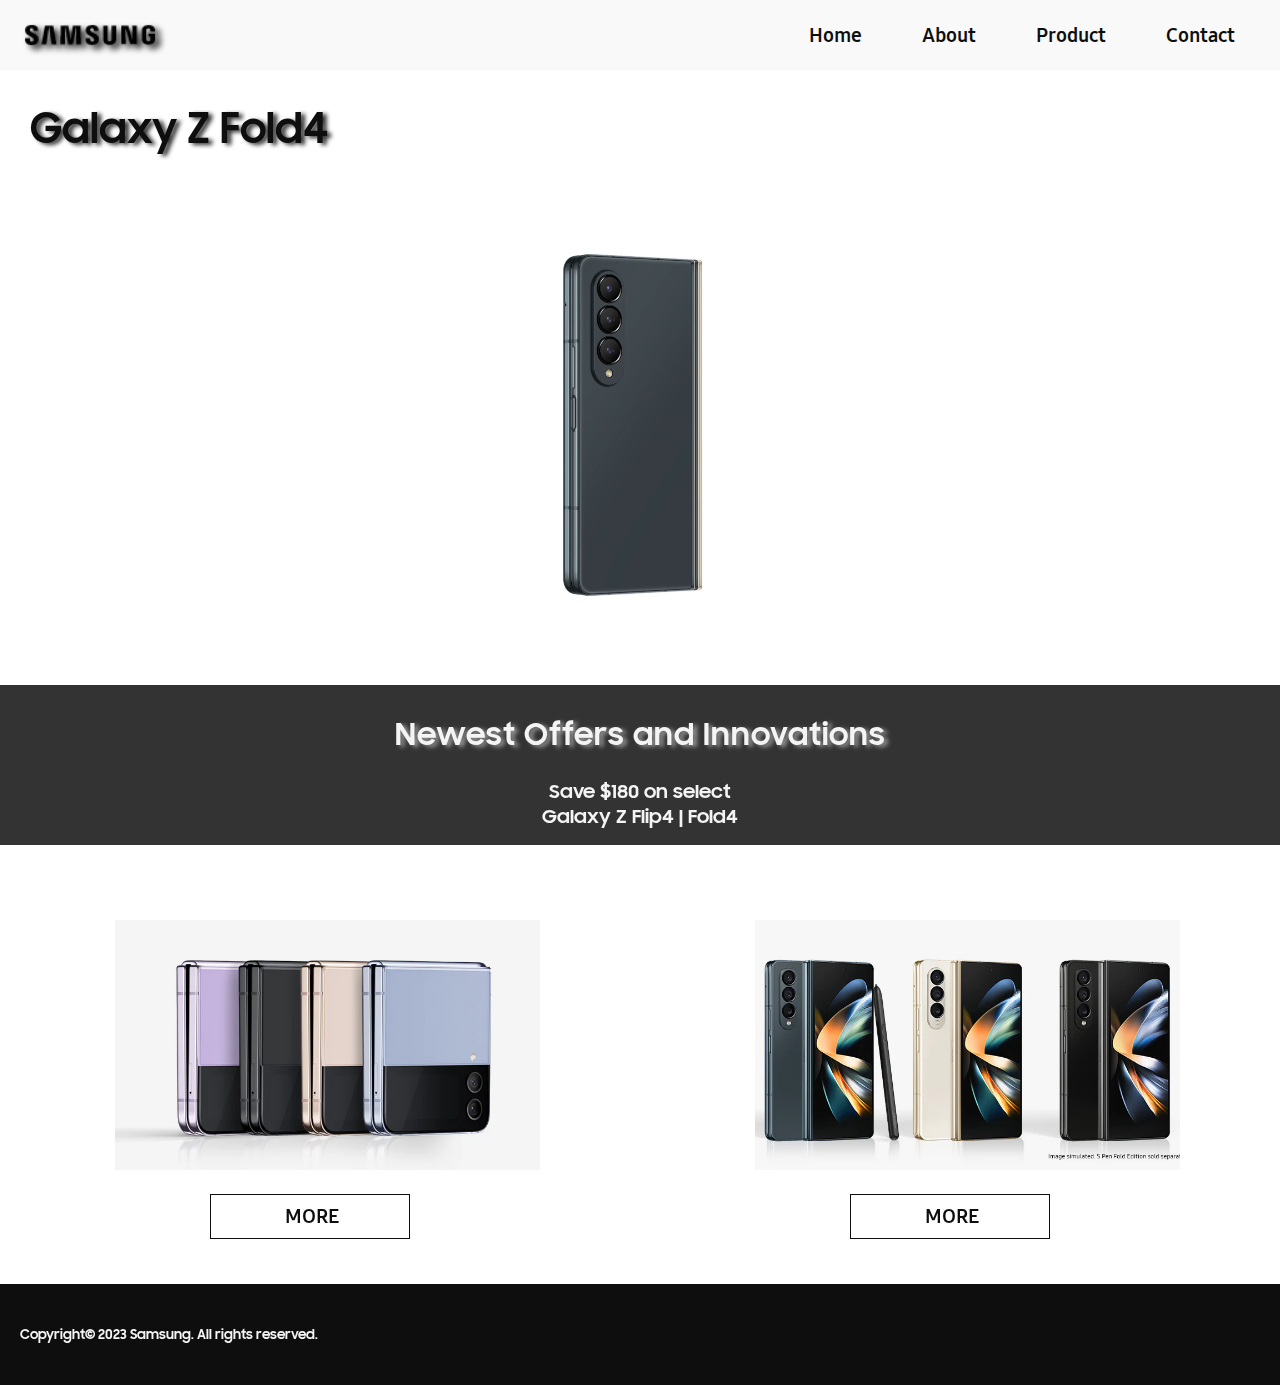
<file: index.html>
<!doctype html>
<html lang="en">
<head>
  <meta charset="utf-8">
  <meta name="viewport" content="width=device-width, initial-scale=1">
  <title>SAMSUNG - Home</title>
  <meta name="description" content="">
  <meta name="robots" content="noindex, nofollow">
  <link rel="icon" href="./img/favicon.ico" type="image/x-icon" />
  <!--  CSS file  -->
  <link rel="stylesheet" href="./css/style.css">
  <!-- Google fonts -->
  <link rel="preconnect" href="https://fonts.googleapis.com"><link rel="preconnect" href="https://fonts.gstatic.com" crossorigin><link href="https://fonts.googleapis.com/css2?family=Poppins:wght@400;700&family=Raleway:wght@400;500;700&display=swap" rel="stylesheet">
</head>
<body>
<header>
  <!-- Desktop Header -->
  <div class="desktop-nav">
    <div class="logo-container">
      <a href="index.html"><img src="./img/logo.png" alt="header logo"></a>
    </div>
    <nav>
      <menu>
        <li><a href="index.html">Home</a></li>
        <li><a href="about.html">About</a></li>
        <li><a href="product.html">Product</a></li>
        <li><a href="contact.html">Contact</a></li>
      </menu>
    </nav>
  </div>
  <div class="mobile-nav">
    <input id="burger" type="checkbox">
    <label for="burger">
      <span></span>
      <span></span>
      <span></span>
    </label>
    <nav>
      <div>
        <a href="index.html"><img src="./img/logo.png" alt="header logo"></a>
      </div>
      <menu>
        <li><a href="index.html">Home</a></li>
        <li><a href="about.html">About</a></li>
        <li><a href="product.html">Product</a></li>
        <li><a href="contact.html">Contact</a></li>
      </menu>
    </nav>
  </div>
</header>
<main>
  <section class="video-masthead">
    <video id="background-video" autoplay loop muted onloadstart="this.playbackRate = 0.5;">
      <source src="./video/Fold4.mp4" type="video/mp4">
    </video>
    <h1>Galaxy Z Fold4</h1>
  </section>
  <section class="introduction">
    <div>
      <h2>Newest Offers and Innovations</h2>
      <h3>Save $180 on select<br>Galaxy Z Flip4 | Fold4</h3>
    </div>
    <div>
      <div>
        <div>
          <img src="./img/Flip4.webp" alt="Flip4">
        </div>
        <div class="btn-container">
          <a href="product.html#product1" class="btn svg-btn">
            <svg>
              <rect x="0" y="0" fill="none" width="100%" height="100%"/>
            </svg>
            MORE
          </a>
        </div>
      </div>
      <div>
        <div>
          <img src="./img/Fold4.webp" alt="Fold4">
        </div>
        <div class="btn-container">
          <a href="product.html#product2" class="btn svg-btn">
            <svg>
              <rect x="0" y="0" fill="none" width="100%" height="100%"/>
            </svg>
            MORE
          </a>
        </div>
      </div>
    </div>
  </section>
</main>
<footer>
  <h5>Copyright© 2023 Samsung. All rights reserved.</h5>
</footer>
</body>
</html>
</file>
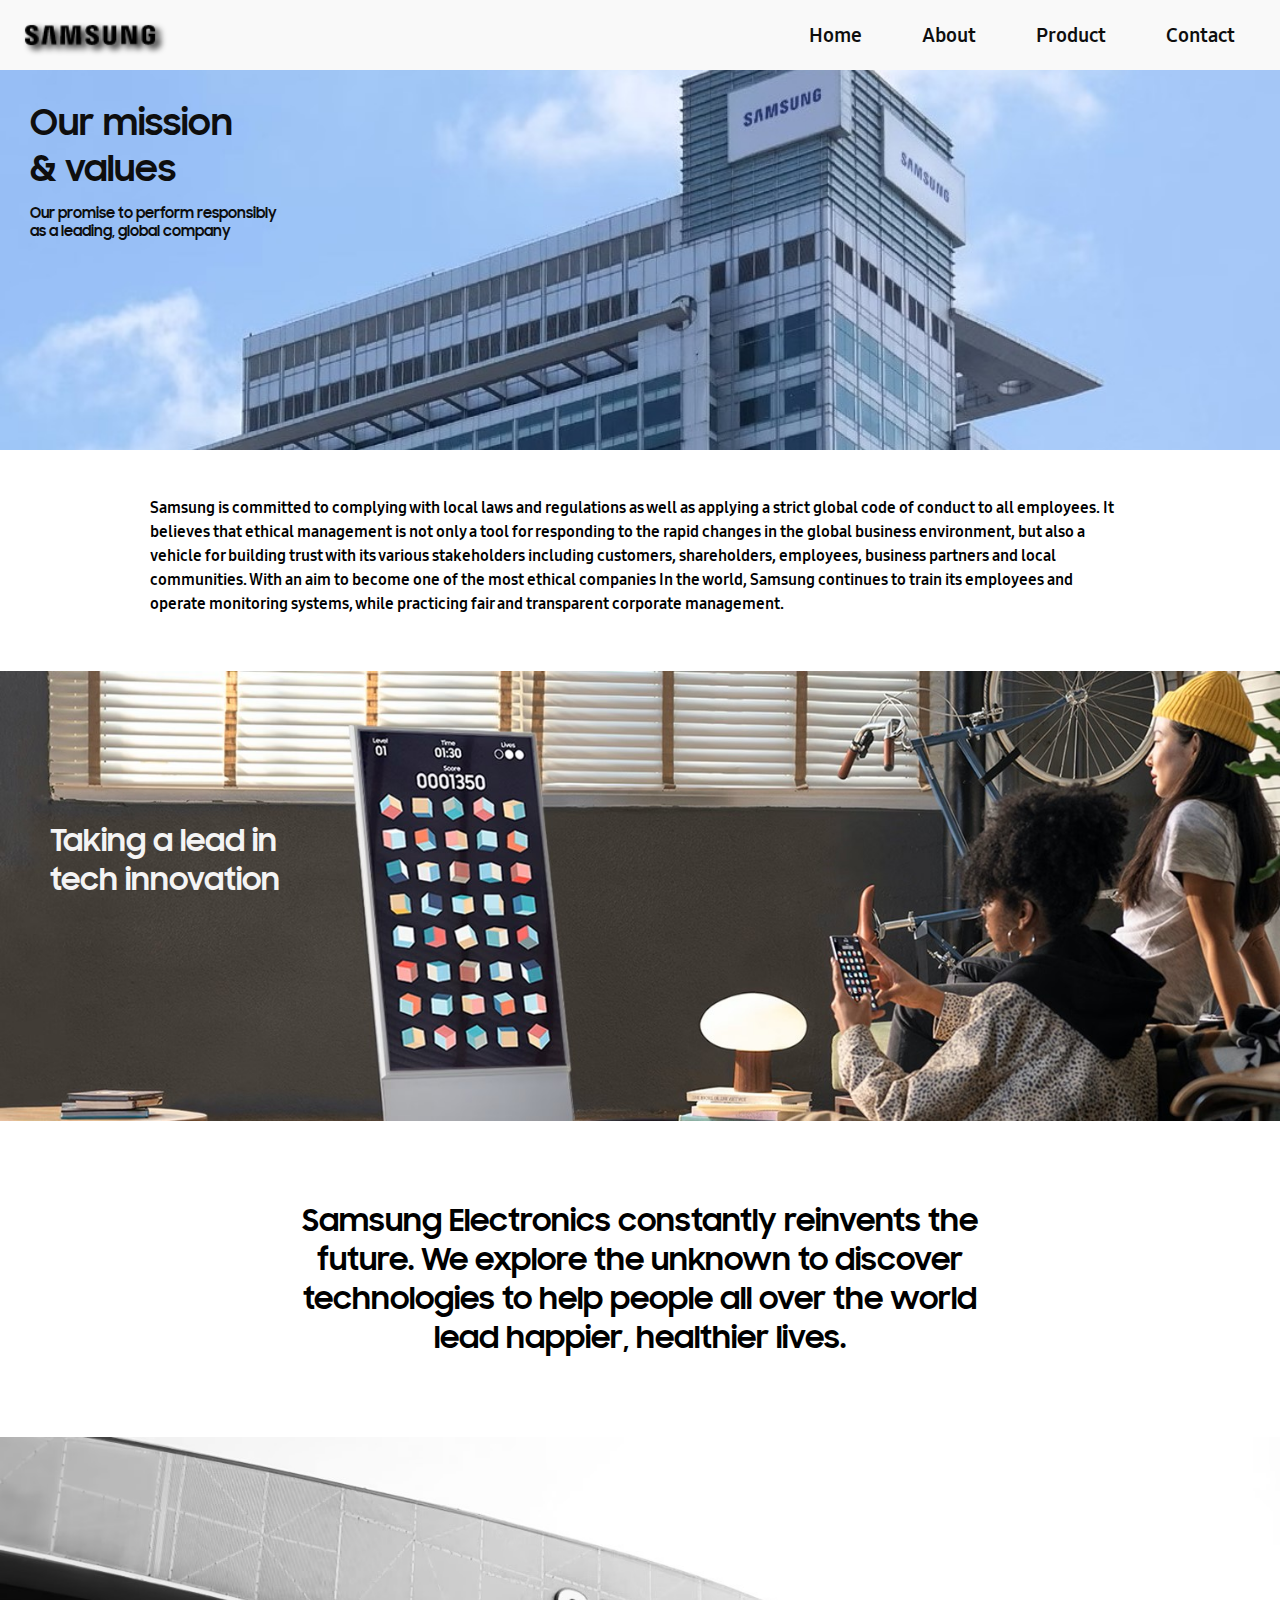
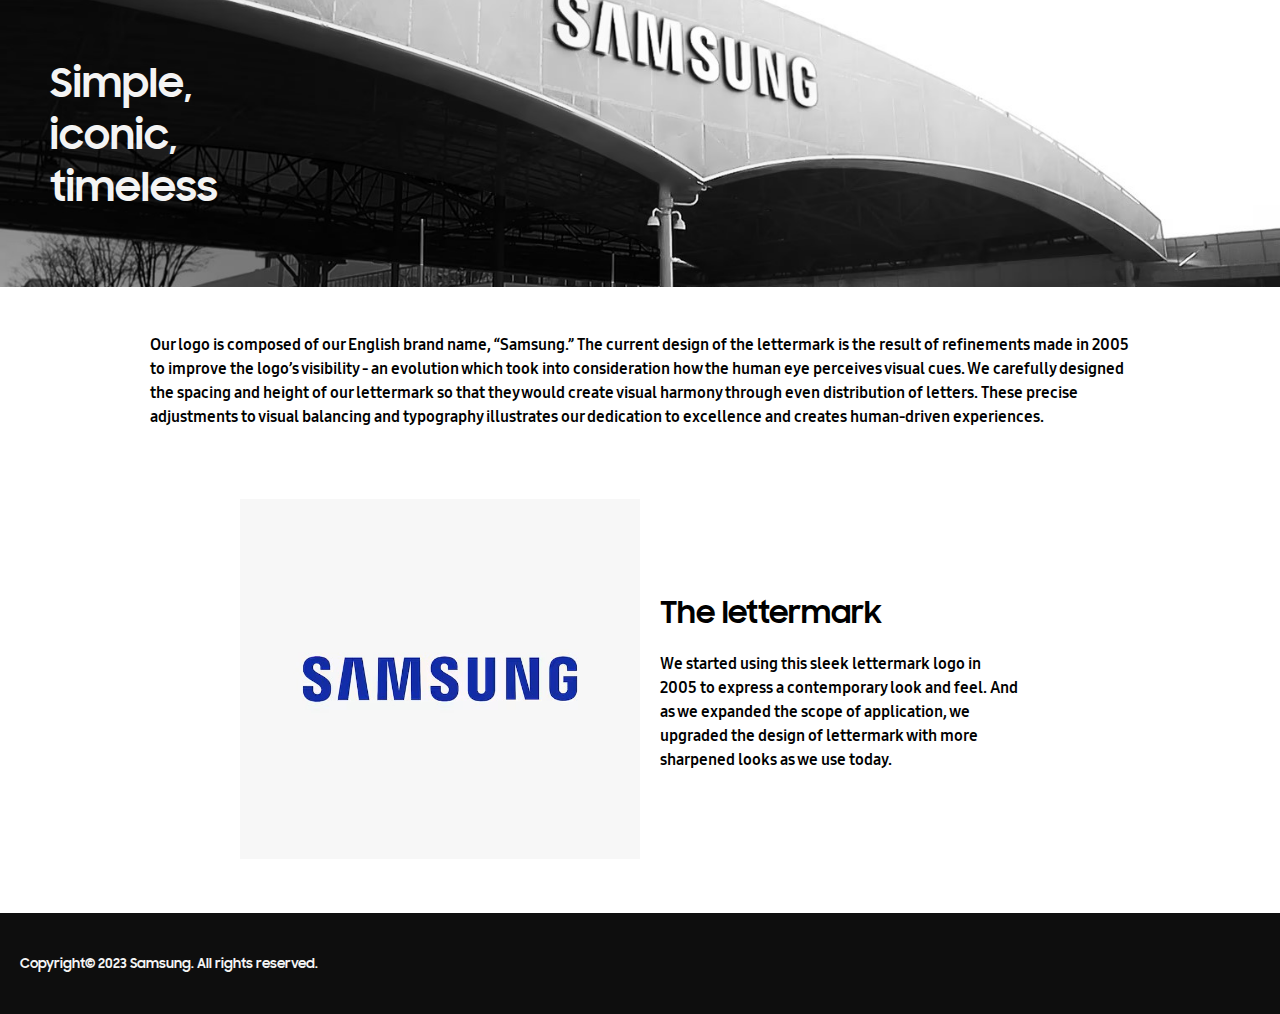
<file: about.html>
<!doctype html>
<html lang="en">
<head>
  <meta charset="utf-8">
  <meta name="viewport" content="width=device-width, initial-scale=1">
  <title>SAMSUNG - About</title>
  <meta name="description" content="">
  <meta name="robots" content="noindex, nofollow">
  <link rel="icon" href="./img/favicon.ico" type="image/x-icon" />
  <!--  CSS file  -->
  <link rel="stylesheet" href="./css/style.css">
  <!-- Google fonts -->
  <link rel="preconnect" href="https://fonts.googleapis.com"><link rel="preconnect" href="https://fonts.gstatic.com" crossorigin><link href="https://fonts.googleapis.com/css2?family=Poppins:wght@400;700&family=Raleway:wght@400;500;700&display=swap" rel="stylesheet">
</head>
<body>
<header>
  <!-- Desktop Header -->
  <div class="desktop-nav">
    <div class="logo-container">
      <a href="index.html"><img src="./img/logo.png" alt="header logo"></a>
    </div>
    <nav>
      <menu>
        <li><a href="index.html">Home</a></li>
        <li><a href="about.html">About</a></li>
        <li><a href="product.html">Product</a></li>
        <li><a href="contact.html">Contact</a></li>
      </menu>
    </nav>
  </div>
  <div class="mobile-nav">
    <input id="burger" type="checkbox">
    <label for="burger">
      <span></span>
      <span></span>
      <span></span>
    </label>
    <nav>
      <div>
        <a href="index.html"><img src="./img/logo.png" alt="header logo"></a>
      </div>
      <menu>
        <li><a href="index.html">Home</a></li>
        <li><a href="about.html">About</a></li>
        <li><a href="product.html">Product</a></li>
        <li><a href="contact.html">Contact</a></li>
      </menu>
    </nav>
  </div>
</header>
<main>
  <section class="about_intro">
    <div>
      <h1>Our mission<br>& values</h1>
      <h2>Our promise to perform responsibly<br>as a leading, global company</h2>
    </div>
  </section>
  <section class="about_info">
    <div>
      <p>Samsung is committed to complying with local laws and regulations as well as applying a strict global code of conduct to all employees. It believes that ethical management is not only a tool for responding to the rapid changes in the global business environment, but also a vehicle for building trust with its various stakeholders including customers, shareholders, employees, business partners and local communities. With an aim to become one of the most ethical companies In the world, Samsung continues to train its employees and operate monitoring systems, while practicing fair and transparent corporate management.</p>
    </div>
  </section>
  <section class="about_business">
    <h2>Taking a lead in<br>tech innovation</h2>
  </section>
  <section class="about_info">
    <div>
      <h3>Samsung Electronics constantly reinvents the<br>
        future. We explore the unknown to discover<br>
        technologies to help people all over the world<br>
        lead happier, healthier lives.</h3>
    </div>
  </section>
  <section class="about_logo">
    <h2>Simple,<br>iconic,<br>timeless</h2>
  </section>
  <section class="about_info">
    <div>
      <p>Our logo is composed of our English brand name, “Samsung.”
        The current design of the lettermark is the result of refinements made in 2005 to improve the logo’s visibility - an evolution which took into consideration how the human eye perceives visual cues. We carefully designed the spacing and height of our lettermark so that they would create visual harmony through even distribution of letters. These precise adjustments to visual balancing and typography illustrates our dedication to excellence and creates human-driven experiences.</p>
    </div>
    <div class="about_lettermark">
      <div>
        <div>
          <img src="./img/lettermark.jpg" alt="lettermark">
        </div>
        <div>
          <h4>The lettermark</h4>
          <p>We started using this sleek lettermark logo in 2005 to express a contemporary look and feel. And as we expanded the scope of application, we upgraded the design of lettermark with more sharpened looks as we use today.</p>
        </div>
      </div>
    </div>
  </section>
</main>
<footer>
  <h5>Copyright© 2023 Samsung. All rights reserved.</h5>
</footer>
</body>
</html>
</file>
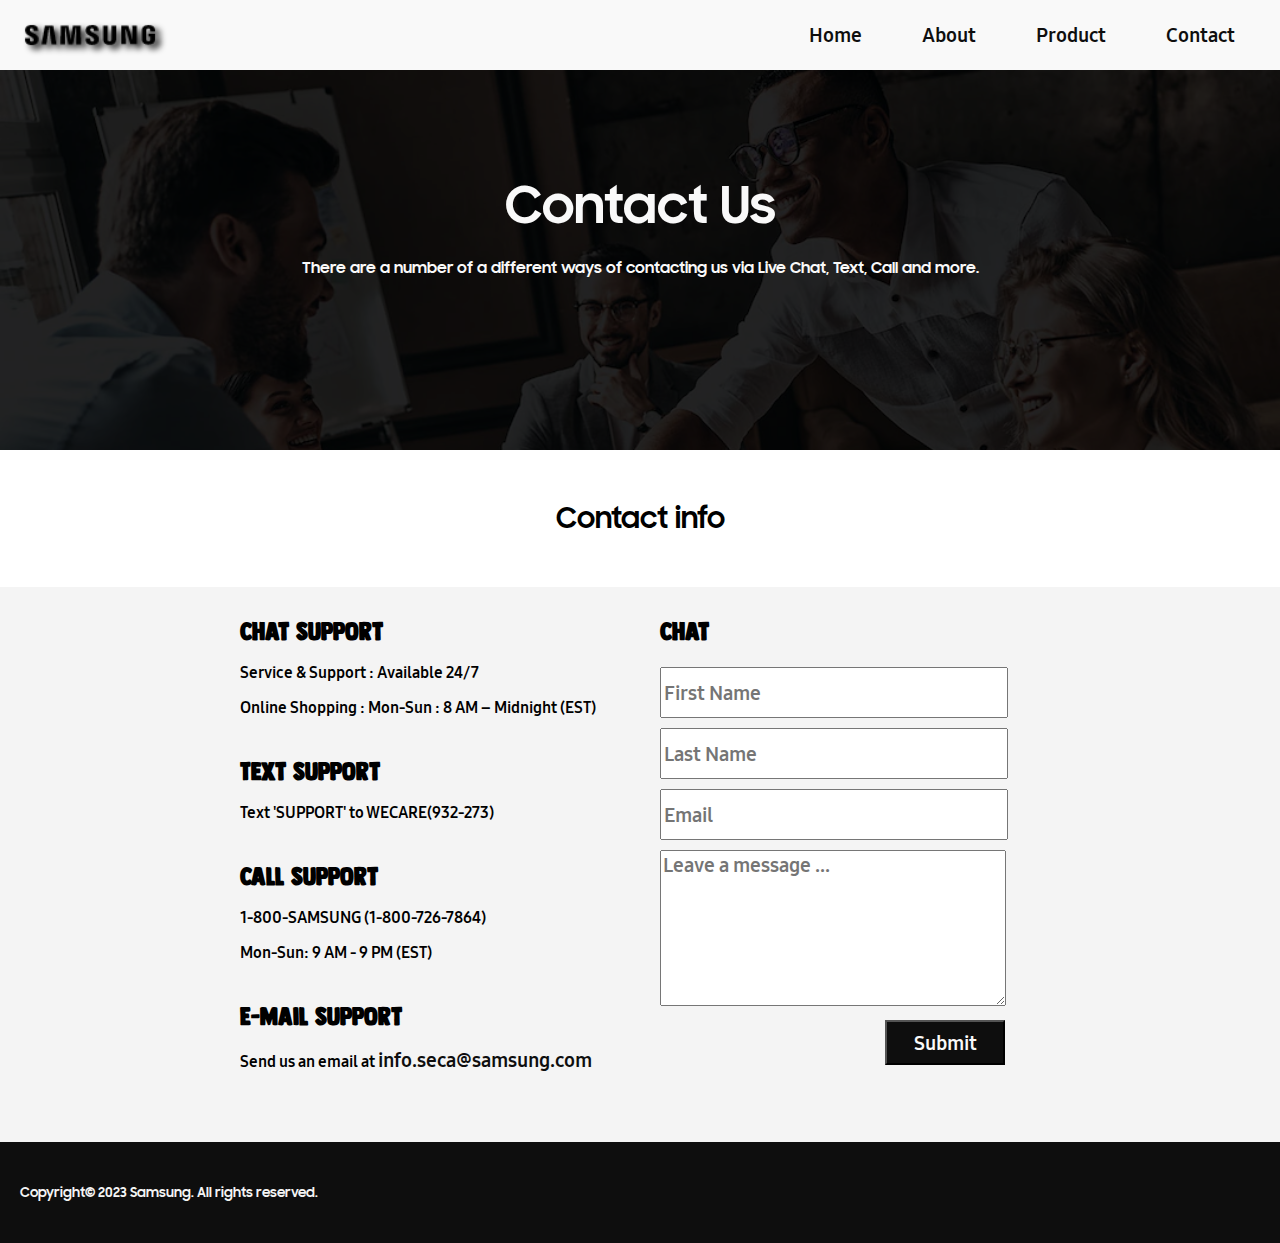
<file: contact.html>
<!doctype html>
<html lang="en">
<head>
    <meta charset="utf-8">
    <meta name="viewport" content="width=device-width, initial-scale=1">
    <title>SAMSUNG - About</title>
    <meta name="description" content="">
    <meta name="robots" content="noindex, nofollow">
    <link rel="icon" href="./img/favicon.ico" type="image/x-icon" />
    <!--  CSS file  -->
    <link rel="stylesheet" href="./css/style.css">
    <!-- Google fonts -->
    <link rel="preconnect" href="https://fonts.googleapis.com"><link rel="preconnect" href="https://fonts.gstatic.com" crossorigin><link href="https://fonts.googleapis.com/css2?family=Poppins:wght@400;700&family=Raleway:wght@400;500;700&display=swap" rel="stylesheet">
</head>
<body>
<header>
    <!-- Desktop Header -->
    <div class="desktop-nav">
        <div class="logo-container">
            <a href="index.html"><img src="./img/logo.png" alt="header logo"></a>
        </div>
        <nav>
            <menu>
                <li><a href="index.html">Home</a></li>
                <li><a href="about.html">About</a></li>
                <li><a href="product.html">Product</a></li>
                <li><a href="contact.html">Contact</a></li>
            </menu>
        </nav>
    </div>
    <div class="mobile-nav">
        <input id="burger" type="checkbox">
        <label for="burger">
            <span></span>
            <span></span>
            <span></span>
        </label>
        <nav>
            <div>
                <a href="index.html"><img src="./img/logo.png" alt="header logo"></a>
            </div>
            <menu>
                <li><a href="index.html">Home</a></li>
                <li><a href="about.html">About</a></li>
                <li><a href="product.html">Product</a></li>
                <li><a href="contact.html">Contact</a></li>
            </menu>
        </nav>
    </div>
</header>
<main>
    <section class="contact_intro">
        <div>
            <h1>Contact Us</h1>
            <h2>There are a number of a different ways of contacting us via Live Chat, Text, Call and more.</h2>
        </div>
    </section>
    <section class="contact_info">
        <h2>Contact info</h2>
        <div class="contacts">
            <div>
                <div>
                    <h4>Chat Support</h4>
                    <p>Service & Support : Available 24/7</p>
                    <p>Online Shopping : Mon-Sun : 8 AM – Midnight (EST)</p>
                </div>
                <div>
                    <h4>Text Support</h4>
                    <p>Text 'SUPPORT' to WECARE(932-273)</p>
                </div>
                <div>
                    <h4>Call Support</h4>
                    <p>1-800-SAMSUNG (1-800-726-7864)</p>
                    <p>Mon-Sun: 9 AM - 9 PM (EST)</p>
                </div>
                <div>
                    <h4>E-mail Support</h4>
                    <p>Send us an email at <a href="mailto:info.seca@samsung.com">info.seca@samsung.com</a></p>
                </div>
            </div>
            <div>
                <h4>Chat</h4>
                <form action="" method="post">
                    <div>
                        <input type="text" name="fname" placeholder="First Name" required>
                    </div>
                    <div>
                        <input type="text" name="lname" placeholder="Last Name" required>
                    </div>
                    <div>
                        <input type="email" name="email" placeholder="Email" required>
                    </div>
                    <div>
                        <textarea name="message" placeholder="Leave a message ..." required></textarea>
                    </div>
                    <div id="divSubmit">
                        <input type="submit" value="Submit" name="submit">
                    </div>
                </form>
            </div>
        </div>
    </section>
</main>
<footer>
    <h5>Copyright© 2023 Samsung. All rights reserved.</h5>
</footer>
</body>
</html>
</file>
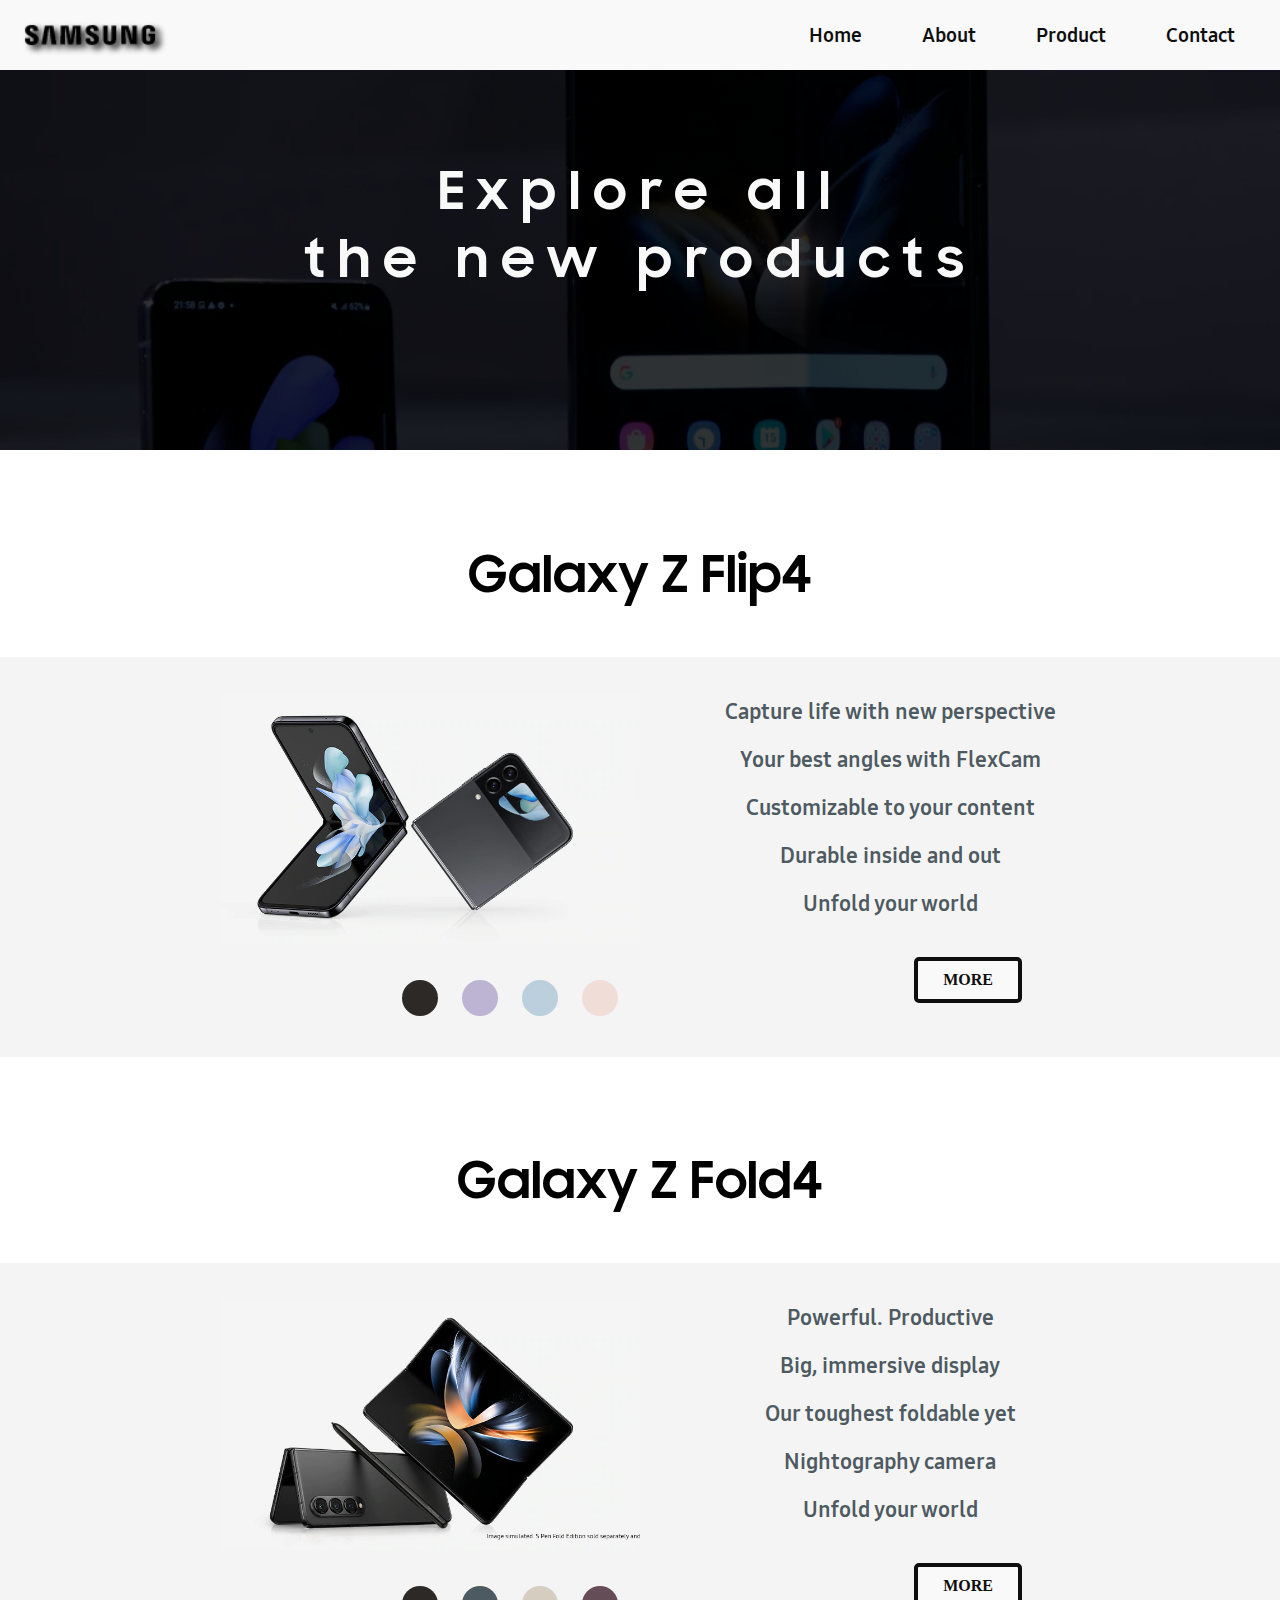
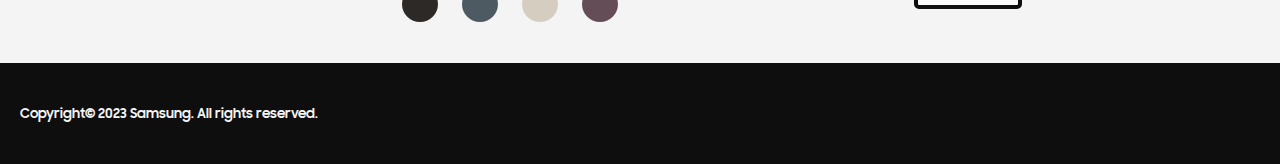
<file: product.html>
<!doctype html>
<html lang="en">
<head>
    <meta charset="utf-8">
    <meta name="viewport" content="width=device-width, initial-scale=1">
    <title>SAMSUNG - Product</title>
    <meta name="description" content="">
    <meta name="robots" content="noindex, nofollow">
    <link rel="icon" href="./img/favicon.ico" type="image/x-icon" />
    <!--  CSS file  -->
    <link rel="stylesheet" href="./css/style.css">
    <!-- Google fonts -->
    <link rel="preconnect" href="https://fonts.googleapis.com"><link rel="preconnect" href="https://fonts.gstatic.com" crossorigin><link href="https://fonts.googleapis.com/css2?family=Poppins:wght@400;700&family=Raleway:wght@400;500;700&display=swap" rel="stylesheet">
</head>
<body>
<header>
    <!-- Desktop Header -->
    <div class="desktop-nav">
        <div class="logo-container">
            <a href="index.html"><img src="./img/logo.png" alt="header logo"></a>
        </div>
        <nav>
            <menu>
                <li><a href="index.html">Home</a></li>
                <li><a href="about.html">About</a></li>
                <li><a href="product.html">Product</a></li>
                <li><a href="contact.html">Contact</a></li>
            </menu>
        </nav>
    </div>
    <div class="mobile-nav">
        <input id="burger" type="checkbox">
        <label for="burger">
            <span></span>
            <span></span>
            <span></span>
        </label>
        <nav>
            <div>
                <a href="index.html"><img src="./img/logo.png" alt="header logo"></a>
            </div>
            <menu>
                <li><a href="index.html">Home</a></li>
                <li><a href="about.html">About</a></li>
                <li><a href="product.html">Product</a></li>
                <li><a href="contact.html">Contact</a></li>
            </menu>
        </nav>
    </div>
</header>
<main>
    <section class="product_intro">
        <div>
            <h1>Explore all<br>the new products</h1>
        </div>
    </section>
    <section class="product_info">
        <div id="product1">
            <h2>Galaxy Z Flip4</h2>
        </div>
        <div class="product_show">
            <div>
                <img id="flip_img" src="./img/Flip4_Graphite_PC.webp" alt="Flip4">
                <div class="product_color">
                    <input type="radio" name="product_color1" id="graphite">
                    <input type="radio" name="product_color1" id="boraPurple">
                    <input type="radio" name="product_color1" id="blue">
                    <input type="radio" name="product_color1" id="pinkGold">
                    <label class="phantomBlack" id="graphiteLabel" for="graphite"><li></li></label>
                    <label class="boraPurple" id="boraPurpleLabel" for="boraPurple"><li></li></label>
                    <label class="blue" id="blueLabel" for="blue"><li></li></label>
                    <label class="pinkGold" id="pinkGoldLabel" for="pinkGold"><li></li></label>
                </div>
            </div>
            <div class="product_content">
                <div>
                    <p>Capture life with new perspective</p>
                    <p>Your best angles with FlexCam</p>
                    <p>Customizable to your content</p>
                    <p>Durable inside and out</p>
                    <p>Unfold your world</p>
                </div>
                <div class="btn-container">
                    <span class="btn" id="btn_more1">MORE</span>
                </div>
            </div>
        </div>
        <div id="product1_more">
            <div>
                <div>
                    <h2>The phone that<br>claps back</h2>
                </div>
                <div>
                    <h3>Meet the new neutrals</h3>
                    <p>Choose a colour that goes with everything — but looks like nothing else. A hazy finish on the glass creates a soft contrast to the high-shine, glossy metal frame. Select from four shades: Bora Purple, Graphite, Pink Gold and Blue.</p>
                </div>
                <div>
                    <img src="./img/Flip4.webp" alt="Flip4">
                </div>
                <div>
                    <h2>Withstands<br>drips and drops</h2>
                </div>
                <div>
                    <h3>Flipping strong</h3>
                    <p>From the inside out, Galaxy Z Flip4 is made to be durable with exclusive Corning® Gorilla® Glass Victus®+. And the hinge is protected by Armor Aluminum.</p>
                </div>
                <div>
                    <h3>Still unafraid of water</h3>
                    <p>Water you worried about? These are the world’s first water-resistant foldable smartphones.7 It can hang out in 1.5 meters of water for up to 30 minutes without breaking a sweat.</p>
                </div>
                <div id="wdad"></div>
                <div>
                    <h2>Flex your<br>photo skills</h2>
                </div>
                <div id="ps">
                    <div>
                        <img src="./img/galaxy-z-flip4_highlights5.webp" alt="Flip4 highlights">
                    </div>
                    <div>
                        <h3>Live your best nightlife</h3>
                        <p>The night just got brighter with Nightography on the Rear Camera. Details are brought to light even in the dark with bigger pixels on the Wide Camera. Say cheese!<br><br>
                            Nightography isn't just for stills — it's also got video skills. When the action gets going, recordings stay smooth, not shaky, with enhanced OIS and VDIS. Powerful processing allows Super Night Solution to minimize noise so clips of the crew stay clear well into the night.</p>
                    </div>
                </div>
                <div>
                    <h2>Power to the<br>pocket</h2>
                </div>
                <div>
                    <p>With this much juice, you can let every call go into overtime. An upgraded 4nm processor works with the long-lasting 3700mAh (typical) battery to power through the hours.<br><br>
                     When it's low, plug in for Super Fast Charging or bypass the cord with Fast Wireless Charging 2.0.14 With all that power to spare, you can even share a charge with your friend or your earbuds with Wireless PowerShare.</p>
                </div>
            </div>
        </div>
        <div id="product2">
            <h2>Galaxy Z Fold4</h2>
        </div>
        <div class="product_show">
            <div>
                <img id="fold_img" src="./img/Fold4_PhantomBlack_PC.webp" alt="Flip4">
                <div class="product_color">
                    <input type="radio" name="product_color2" id="phantomBlack">
                    <input type="radio" name="product_color2" id="graygreen">
                    <input type="radio" name="product_color2" id="baige">
                    <input type="radio" name="product_color2" id="burgundy">
                    <label class="phantomBlack" id="phantomBlackLabel" for="phantomBlack"><li></li></label>
                    <label class="graygreen" id="graygreenLabel" for="graygreen"><li></li></label>
                    <label class="baige" id="baigeLabel" for="baige"><li></li></label>
                    <label class="burgundy" id="burgundyLabel" for="burgundy"><li></li></label>
                </div>
            </div>
            <div class="product_content">
                <div>
                    <p>Powerful. Productive</p>
                    <p>Big, immersive display</p>
                    <p>Our toughest foldable yet</p>
                    <p>Nightography camera</p>
                    <p>Unfold your world</p>
                </div>
                <div class="btn-container">
                    <span class="btn" id="btn_more2">MORE</span>
                </div>
            </div>
        </div>
        <div id="product2_more">
            <div>
                <div>
                    <h2>Flex on all<br>the others</h2>
                </div>
                <div>
                    <h3>Stands out. Stands up. Unfolds</h3>
                    <p>Easy to use in one hand with a 6.2-inch Cover Screen.1 In both hands, the 7.6-inch Main Screen makes it your ultimate do-more device.2 And when you need to go hands-free, simply set it down, find a good angle and leave it there while you get more done.</p>
                </div>
                <div>
                    <img src="./img/galaxy-z-fold4_highlights.jpg" alt="Fold4 highlights">
                </div>
                <div>
                    <h2>A new spin<br>on slim</h2>
                </div>
                <div>
                    <img src="./img/galaxy-z-fold4_highlights2.webp" alt="Fold4 highlights">
                </div>
                <div>
                    <p>It's basically two phones in one — with nearly the weight of a less-flexible phone. Slimmed down everywhere but the screen, minimized bezels and lightweight materials make Galaxy Z Fold4 even more pocket-friendly.</p>
                </div>
                <div>
                    <h2>Finishes with<br>finesse</h2>
                </div>
                <div>
                    <p>The elegant combination of a unique form factor with naturally classic colours turns heads with every unfold. Select from Graygreen, Phantom Black or Beige.</p>
                </div>
                <div>
                    <img src="./img/Fold4.webp" alt="Fold4">
                </div>
                <div>
                    <h2>Work-life<br>balance brought<br>to mobile</h2>
                </div>
                <div>
                    <h3>Do more than more</h3>
                    <p>Accomplish more tasks with fewer taps. Add apps to the Taskbar, your multitasking secret weapon, for quick navigation and bouncing between windows when you're in the groove.7 And with App Pair, one tap launches up to three apps, all sharing one super-productive screen.</p>
                </div>
                <div>
                    <img src="./img/galaxy-z-fold4_highlights2.jpg" alt="Fold4 highlights">
                </div>
                <div>
                    <h3>Give your back button a break</h3>
                    <p>Whether toggling between texts or catching up on emails, take full advantage of the expansive Main Screen with Multi View. Apps optimized with One UI give you menus and more in a glance for faster, more efficient multitasking on a smartphone.</p>
                </div>
                <div>
                    <img src="./img/galaxy-z-fold4_highlights3.jpg" alt="Fold4 highlights">
                </div>
                <div>
                    <h3>Write where you need it</h3>
                    <p>Move beyond finger-to-screen with the compatible S Pen. Get natural precision with every stroke that feels as familiar as pen on paper.</p>
                </div>
                <div>
                    <img src="./img/galaxy-z-fold4_highlights.webp" alt="Fold4 highlights">
                </div>
                <div>
                    <h3>Immersive, impressive</h3>
                    <p>Now you can really get into the zone. Pushed-back bezels plus an even more camouflaged Under Display Camera on a breathtaking 7.6-inch Infinity Flex Display means there's more screen and no black dot getting between you and your favourite games.</p>
                </div>
                <div>
                    <img src="./img/galaxy-z-fold4_highlights4.jpg" alt="Fold4 highlights">
                </div>
                <div>
                    <h2>Unbelievable<br>tech,<br>unbreakable<br>design</h2>
                </div>
                <div id="utud"></div>
                <div>
                    <h3>The first foldables that can take on water</h3>
                    <p>Be adventurous. You don't have to sweat the forecast when you've got one of the world's first water-resistant foldable smartphones.</p>
                </div>
                <div>
                    <h2>Your nights just<br>got more<br>flexible</h2>
                </div>
                <div>
                    <h3>Pro-grade Camera that stands on its own</h3>
                    <p>With the upgraded Rear Camera, Space Zoom and Nightography, we're bringing a pro-level kit to the foldable form for the first time. Use the massive Main Screen as a viewfinder to flex your photo skills with new tech.</p>
                </div>
                <div>
                    <h3>Nail the details</h3>
                    <p>With the 50MP Wide-angle Camera, even quick snaps are high-resolution masterpieces. Elevate depth and sharpness with Detail Enhancer, taking the best aspects of your shots and leaving blur behind.</p>
                </div>
                <div>
                    <img src="./img/galaxy-z-fold4_highlights4.webp" alt="Fold4 highlights">
                </div>
                <div>
                    <h2>30X<br>Space<br>Zoom</h2>
                </div>
                <div>
                    <h3>Fold's best zoom, so far</h3>
                    <p>Scooch in closer with 30X Space Zoom. The Telephoto Camera's 3x Optic Zoom teams up with Super Resolution Zoom to bring you closer to the action than ever before on a Fold.</p>
                </div>
                <div>
                    <img src="./img/galaxy-z-fold4_highlights5.webp" alt="Fold4 highlights">
                </div>
            </div>
        </div>
    </section>
</main>
<footer>
    <h5>Copyright© 2023 Samsung. All rights reserved.</h5>
</footer>
<script>
    var graphite_label = document.getElementById("graphiteLabel");
    graphite_label.onclick = function (){
        document.getElementById("flip_img").src = "./img/Flip4_Graphite_PC.webp";
    }
    var boraPurple_label = document.getElementById("boraPurpleLabel");
    boraPurple_label.onclick = function (){
        document.getElementById("flip_img").src = "./img/Flip4_BoraPurple_PC.webp";
    }
    var blue_label = document.getElementById("blueLabel");
    blue_label.onclick = function (){
        document.getElementById("flip_img").src = "./img/Flip4_Blue_PC.webp";
    }
    var pinkGold_label = document.getElementById("pinkGold");
    pinkGold_label.onclick = function (){
        document.getElementById("flip_img").src = "./img/Flip4_PinkGold_PC.webp";
    }
    var phantomBlack_label = document.getElementById("phantomBlackLabel");
    phantomBlack_label.onclick = function (){
        document.getElementById("fold_img").src = "./img/Fold4_PhantomBlack_PC.webp";
    }
    var graygreen_label = document.getElementById("graygreenLabel");
    graygreen_label.onclick = function (){
        document.getElementById("fold_img").src = "./img/Fold4_GrayGreen_PC.webp";
    }
    var baige_label = document.getElementById("baigeLabel");
    baige_label.onclick = function (){
        document.getElementById("fold_img").src = "./img/Fold4_Beige_PC.webp";
    }
    var burgundy_label = document.getElementById("burgundyLabel");
    burgundy_label.onclick = function (){
        document.getElementById("fold_img").src = "./img/Fold4_Burgundy_PC.webp";
    }
    var btn_more1 = document.getElementById("btn_more1");
    btn_more1.onclick = function (){
        var product1_more = document.getElementById("product1_more");
        if(product1_more.style.display === "" || product1_more.style.display === "none"){
            btn_more1.textContent = "CLOSE";
            product1_more.style.display = "flex";
        }else{
            btn_more1.textContent = "MORE";
            product1_more.style.display = "none";
        }
    }
    var btn_more2 = document.getElementById("btn_more2");
    btn_more2.onclick = function (){
        var product2_more = document.getElementById("product2_more");
        if(product2_more.style.display === "" || product2_more.style.display === "none"){
            btn_more2.textContent = "CLOSE";
            product2_more.style.display = "flex";
        }else{
            btn_more2.textContent = "MORE";
            product2_more.style.display = "none";
        }
    }
</script>
</body>
</html>
</file>
<file: css/style.css>
html{scroll-behavior: smooth;}
body{margin:0px;}
@font-face {
    font-family: SamsungSharpSans;
    src: url("../font/SamsungSharpSansBd.ttf");
}
@font-face {
    font-family: SamsungOne;
    src: url("../font/SamsungOne-700.ttf");
}
h1,h2,h3,h4,h5,h6{
    font-family: SamsungSharpSans;
}
p,a,li,td,label,input,::placeholder{
    text-decoration: none;
    font-family: SamsungOne;
    font-size: 20px;
}
/* Desktop Header */
.desktop-nav{
    position: fixed;
    width: 100%;
    background: #f9f9f9;
    height: 40px;
    padding: 15px;
    display: flex;
    align-items: center;
}
.desktop-nav div{
    width: auto;
    height: 40px;
    flex-grow: 1;
}
.desktop-nav div a img{
    filter: drop-shadow(5px 4px 3px #0e0e0e);
    width: auto;
    height: 40px;
}
.desktop-nav nav menu{
    list-style: none;
    display: flex;
    margin-right: 30px;
}
.desktop-nav nav menu li{
    padding: 0px 30px;
}
.desktop-nav nav menu li a{
    color: #0e0e0e;
}
.desktop-nav nav menu li a:hover{
    filter: drop-shadow(5px 4px 3px #0e0e0e);
    transition: all .25s ease-in-out;
    border-bottom: solid 2px #0e0e0e;
}
.desktop-nav a:hover, .desktop-nav a:active, .desktop-nav a:focus, .desktop-nava:visited{
    color: #0e0e0e;
}
.mobile-nav{
    display: none;
}
/* Mobile Header */
@media screen and (max-width: 768px) {
    .desktop-nav {
        display: none;
    }
    .mobile-nav {
        display: flex;
        align-items: center;
        position: absolute;
    }
    .mobile-nav div:nth-child(1) {
        flex-grow: 1;
        height: 40px;
    }
    .mobile-nav div:nth-child(1) a img {
        filter: drop-shadow(5px 4px 3px #0e0e0e);
        width: auto;
        height: 100%;
    }
    .mobile-nav input + label {
        position: fixed;
        top: 30px;
        right: 40px;
        height: 20px;
        width: 25px;
        z-index: 5;
    }
    .mobile-nav input + label span {
        position: absolute;
        width: 100%;
        height: 2px;
        top: 50%;
        margin-top: -1px;
        left: 0;
        display: block;
        transition: .5s;
        background: #0e0e0e;
    }
    .mobile-nav input + label span:first-child {
        top: 3px;
    }
    .mobile-nav input + label span:last-child {
        top: 16px;
    }
    .mobile-nav label:hover{
        cursor: pointer;
    }
    .mobile-nav input:checked + label span{
        opacity: 0;
        top: 50%;
        color: #0e0e0e;
    }
    .mobile-nav input:checked + label span:first-child{
        opacity: 1;
        transform: rotate(405deg);
    }
    .mobile-nav input:checked + label span:last-child{
        opacity: 1;
        transform: rotate(-405deg);
    }
    .mobile-nav input ~ nav{
        background: #f4f4f4;
        position: fixed;
        top: 0;
        left: 0;
        width: 100%;
        height: 40px;
        z-index: 3;
        overflow: hidden;
        padding: 15px;
    }
    .mobile-nav input ~ nav > menu{
        text-align: right;
        position: absolute;
        top: 10%;
        left: 20%;
        right: 10%;
        list-style: none;
    }
    .mobile-nav input ~ nav > menu > li{
        opacity: 0;
    }
    .mobile-nav input ~ nav > menu > li > a{
        text-decoration: none;
        color: #0e0e0e;
        font-weight: bold;
        padding: 30px;
    }
    .mobile-nav input:checked ~ nav{
        height: 100%;
        transition-delay: 0s;
    }
    .mobile-nav input:checked ~ nav > menu > li{
        opacity: 1;
        padding: 20px;
        transition-delay: .5s;
    }
}
.video-masthead{
    min-height: 75vh;
    display: flex;
}
.video-masthead div{
    position: absolute;
    top: 60%;
    width: 350px;
    text-align: center;
}
.video-masthead h1{
    padding: 75px 30px;
    color: #0e0e0e;
    font-size: 4.5vh;
    font-weight: 600;
    text-shadow: 4px 2px 4px rgba(0,0,0,.8);
    transition: 1.5s;
}
#background-video{
    position: absolute;
    width: 100%;
    height: 50vh;
    object-fit: cover;
    left: 0;
    right: 0;
    top: 200px;
    z-index: -1;
}
.introduction{
    min-height: 65vh;
    display: flex;
    flex-direction: column;
    align-items: center;
    justify-content: center;
    overflow: hidden;
}
.introduction div{
    width: 430px;
    padding: 5px;
    margin: 10px;
    overflow: hidden;
}
.introduction > div:first-child{
    width: 100%;
    height: 150px;
    margin-bottom: 30px;
    background-color: rgba(0,0,0,.8);
    text-align: center;
}
.introduction h2{
    color: #f4f4f4;
    text-shadow: 4px 2px 4px rgba(250,250,250,.5);
    font-size: 30px;
    font-weight: 900;
    letter-spacing: 1px;
}
.introduction h3{
    color: #f4f4f4;
}
.introduction > div:last-child{
    display: flex;
    width: 100%;
    height: auto;
    align-items: center;
    justify-content: space-around;
    flex-wrap: wrap;
}
.introduction > div:last-child img{
    margin-left: -185px;
    height: 250px;
}
.introduction .svg-container{
    padding: 2% 15%;
    clip-path: polygon(/* left top */0 0, /* right top */100% 0, /* right bottom */100% 100%, /* left bottom */0 90%);
}
.introduction .btn-container{
    width: auto;
}
.introduction .btn-container .btn{
    left: 165px;
    color: #0e0e0e;
    font-weight: 400;
    line-height: 45px;
    margin: auto;
    max-width: 0px;
    position: relative;
    text-decoration: none;
    text-transform: uppercase;
}
.introduction .btn-container .btn:hover{
    text-decoration: none;
}
.introduction .btn-container .btn svg{
    height: 45px;
    left: -75px;
    position: absolute;
    width: 200px;
}
.introduction .btn-container .btn rect{
    fill: none;
    stroke: #0e0e0e;
    stroke-width: 2;
    stroke-dasharray: 422, 0;
}
.introduction .btn-container .btn:hover{
    font-weight: 900;
    letter-spacing: 1px;
}
.introduction .btn-container .btn:hover rect{
    stroke-width: 5;
    stroke-dasharray: 15, 310;
    stroke-dashoffset: 48;
    transition: all 1s ease-in-out;
}
.about_intro{
    width: auto;
    height: 50vh;
    background-image: url("../img/CompanyInfo.jpg");
    background-size: cover;
}
.about_intro div:nth-child(1){
    width: 100%;
    height: 100%;
    display: flex;
    flex-direction: column;
}
.about_intro h1{
    color: #0e0e0e;
    font-size: 35px;
    margin: 100px 30px 0;
}
.about_intro h2{
    color: #0e0e0e;
    font-size: 14px;
    margin-left: 30px;
}
.about_info h2{
    font-size: 35px;
    text-align: center;
}
.about_info h3{
    margin: 80px;
    font-size: 30px;
    text-align: center;
}
.about_info h4{
    margin: 20px;
    font-size: 30px;
    text-align: center;
}.about_info p{
    min-height: 120px;
    padding: 30px 150px;
    font-size: 16px;
     line-height: 1.5;
}
.about_business{
    width: auto;
    height: 50vh;
    background-image: url("../img/BusinessArea.jpg");
    background-size: cover;
}
.about_business div:nth-child(1){
    width: 100%;
    height: 100%;
    display: flex;
    flex-direction: column;
}
.about_business h2{
    padding: 150px 50px;
    font-size: 30px;
    color: #f4f4f4;
}
.about_logo{
    width: auto;
    height: 50vh;
    background-image: url("../img/brand_logo.jpg");
    background-size: cover;
}
.about_logo div:nth-child(1){
    width: 100%;
    height: 100%;
    display: flex;
    flex-direction: column;
}
.about_logo h2{
    padding: 220px 50px;
    font-size: 40px;
    color: #f4f4f4;
}
.about_lettermark{
    width: 100%;
    margin-bottom: 50px;
    display: flex;
    justify-content: center;
}
.about_lettermark > div{
    width: 800px;
    display: flex;
    align-items: center;
    justify-content: center;
}
.about_lettermark > div img{
    width: 400px;
    height: 360px;
}
.about_lettermark h4{
    text-align: left;
}
.about_lettermark p{
    padding: 0 20px;
}
.product_intro{
    width: auto;
    height: 50vh;
    background-image: url("../img/Samsung-Galaxy-Z-Fold-4-Galaxy-Z-Flip-4.webp");
    background-size: cover;
}
.product_intro div:nth-child(1){
    background-color: rgba(0,0,0,.8);
    width: 100%;
    height: 100%;
    display: flex;
    align-items: center;
    justify-content: center;
    flex-direction: column;
    padding: 0px;
}
.product_intro h1{
    margin: 10px;
    color: #f9f9f9;
    font-size: 52px;
    text-align: center;
    letter-spacing: .25em;
    transition: all 1s linear;
}
.product_info{
    min-height: 65vh;
    display: flex;
    flex-direction: column;
    align-items: center;
    justify-content: center;
    overflow: hidden;
}
.product_info h2{
    margin-bottom: 0;
    font-size: 50px;
    font-weight: 800;
}
.product_content p{
    font-size: 22px;
    font-weight: 600;
    color: #4e5a61;
    text-shadow: 4px 2px 4px rgba(255,255,255,.2);
    text-align: center;
}
.product_content p:hover{
    color: #0e0e0e;
    text-shadow: 4px 2px 4px rgba(0,0,0,.5);
    transition: all .5s ease-in;
}
.product_info > div {
    display: flex;
    justify-content: center;
    flex-wrap: wrap;
    width: 100%;
    margin: 0;
    overflow: hidden;
}
.product_info > div > div{
    width: 400px;
    height: 360px;
    padding: 10px;
    margin-left: 40px;
    overflow: hidden;
}
#product1, #product2{
    margin: 50px;
}
.product_show{
    height: auto;
    padding: 10px;
    background-color: rgba(220, 220, 220, .3);
}
.product_info div img{
    height: 70%;
    margin-top: 15px;
    margin-left: -220px;
}
.product_color{
    display: flex;
    align-items: center;
    justify-content: flex-end;
    margin-top: 20px;
}
.product_color input{
    display: none;
}
.product_color li{
    list-style: none;
    width: 10px;
    height: 10px;
    padding: 15px;
    margin: 10px;
    border-radius: 50%;
    transform: scale(0.9);
    transition: all 0.2s ease;
}
.product_color li:hover{
    cursor: pointer;
}
.graphite li{
    background: #000000;/*Graphite Black*/
}
.boraPurple li{
    background: #bdb3d3;/*BoraPurple*/
}
.blue li{
    background: #bbd0dc;/*Blue*/
}
.pinkGold li{
    background: #f1ddd8;/*PinkGold*/
}
.phantomBlack li{
    background: #2d2926;/*Phantom Black*/
}
.graygreen li{
    background: #4e5a61;/*Graygreen*/
}
.baige li{
    background: #d6cdc1;/*Begie*/
}
.burgundy li{
    background: #654d57;/*Burgundy*/
}
.product_content{
    height: 100%;
}
.product_content .btn-container{
    display: flex;
    margin: 40px 68px;
    align-items: center;
    flex-direction: row-reverse;
}
.product_content .btn-container span{
    border: solid 4px #0e0e0e;
    background-color: #f9f9f9;
    color: #0e0e0e;
    padding: 10px 25px;
    border-radius: 5px;
    font-weight: 600;
}
.product_content .btn-container span:hover{
    cursor: pointer;
    background-color: #0e0e0e;
    color: #f9f9f9;
    transition: all 1s ease-in-out;
}
#product1_more, #product2_more{
    display: none;
    height: auto;
    background-color: rgba(220, 220, 220, .3);
}
#product1_more > div, #product2_more > div{
    width: 800px;
    height: auto;
}
#product1_more div div, #product2_more div div{
    display: flex;
    justify-content: center;
}
#product1_more h2, #product2_more h2{
    width: 100%;
    margin: 20px;
    font-size: 40px;
    font-weight: 800;
}
#product1_more h3, #product2_more h3{
    width: 200px;
    margin: 20px;
    font-size: 25px;
    font-weight: 900;
}
#product1_more p, #product2_more p{
    width: 400px;
    margin: 20px;
}
#product1_more > div > div:last-child p{
    width: 800px;
}
#wdad{
    height: 60vh;
    display: grid;
    grid-template-columns: 40% 60%;
    /* create our multi-background scene */
    background-image: url("../img/galaxy-z-flip4_highlights.webp"), url("../img/galaxy-z-flip4_highlights2.webp"),
    url("../img/galaxy-z-flip4_highlights3.webp"), url("../img/galaxy-z-flip4_highlights4.webp");
    background-size: cover,230px,230px,230px;
    background-repeat: no-repeat;
    background-position: 70px 55%, 150px 0%, 400px 45%, 220px 100%;
}
#ps div img{
    margin: 30px 0;
    height: 370px;
}
#ps div:last-child{
    display: flex;
    flex-direction: column;
}
#product2_more img{
    margin: 20px 0;
}
#product2_more > div > div:nth-child(12) img,
#product2_more > div > div:nth-child(14) img,
#product2_more > div > div:nth-child(18) img{
    height: 400px;
}
#product2_more > div > div:nth-child(16) img{
    height: 200px;
}
#utud {
    height: 60vh;
    display: grid;
    grid-template-columns: 40% 60%;
    /* create our multi-background scene */
    background-image: url("../img/galaxy-z-flip4_highlights.webp"), url("../img/galaxy-z-fold4_highlights3.webp");
    background-size: cover, 350px;
    background-repeat: no-repeat;
    background-position: 70px 55%, 220px 10%;
}
.contact_intro{
    width: auto;
    height: 50vh;
    background-image: url("../img/Contact_Us.webp");
    background-size: cover;
}
.contact_intro div:nth-child(1){
    background-color: rgba(0,0,0,.8);
    width: 100%;
    height: 100%;
    display: flex;
    align-items: center;
    justify-content: center;
    flex-direction: column;
    padding: 0px;
}
.contact_intro h1{
    margin: 10px;
    color: #f9f9f9;
    font-size: 50px;
    text-align: center;
}
.contact_intro h2{
    margin: 10px;
    color: #f9f9f9;
    font-size: 15px;
    text-align: center;
}
.contact_info{
    min-height: 50vh;
}
.contact_info h2{
    margin: 50px;
    text-align: center;
    font-size: 28px;
    font-weight: 800;
}
.contact_info h4{
    margin: 0;
    font-size: 20px;
    font-weight: 800;
}
.contact_info p{
    font-size: 16px;
}
.contact_info > div{
    display: flex;
    flex-wrap: wrap;
    justify-content: center;
}
.contact_info > div > div{
    width: 380px;
    margin: 0 20px;
}
@font-face {
    font-family: Longreach;
    src: url("../font/DK Longreach.otf");
}
.contacts{
    padding: 30px;
    background-color: rgba(220, 220, 220, .3);
}
.contacts > div h4 {
    margin-bottom: 15px;
    font-family: Longreach;
    font-size: 25px;
}
.contacts > div > div{
    margin-bottom: 40px;
}
.contacts input, textarea{
    width: 340px;
    height: 45px;
    margin: 5px 0;
}
.contacts textarea{
    height: 150px;
}
#divSubmit input{
    width: 120px;
    height: 45px;
    background: #0e0e0e;
    color: #f9f9f9;
}
.contacts a{
    color: #0e0e0e;
}
#divSubmit{
    width: 120px;
    position: relative;
    left: 225px;
}
footer{
    display: grid;
    background: #0e0e0e;
    padding: 20px;
    align-content: center;
    color: #f4f4f4;
}
footer h5{
    color: #f4f4f4;
    left: 20px;
}
</file>
